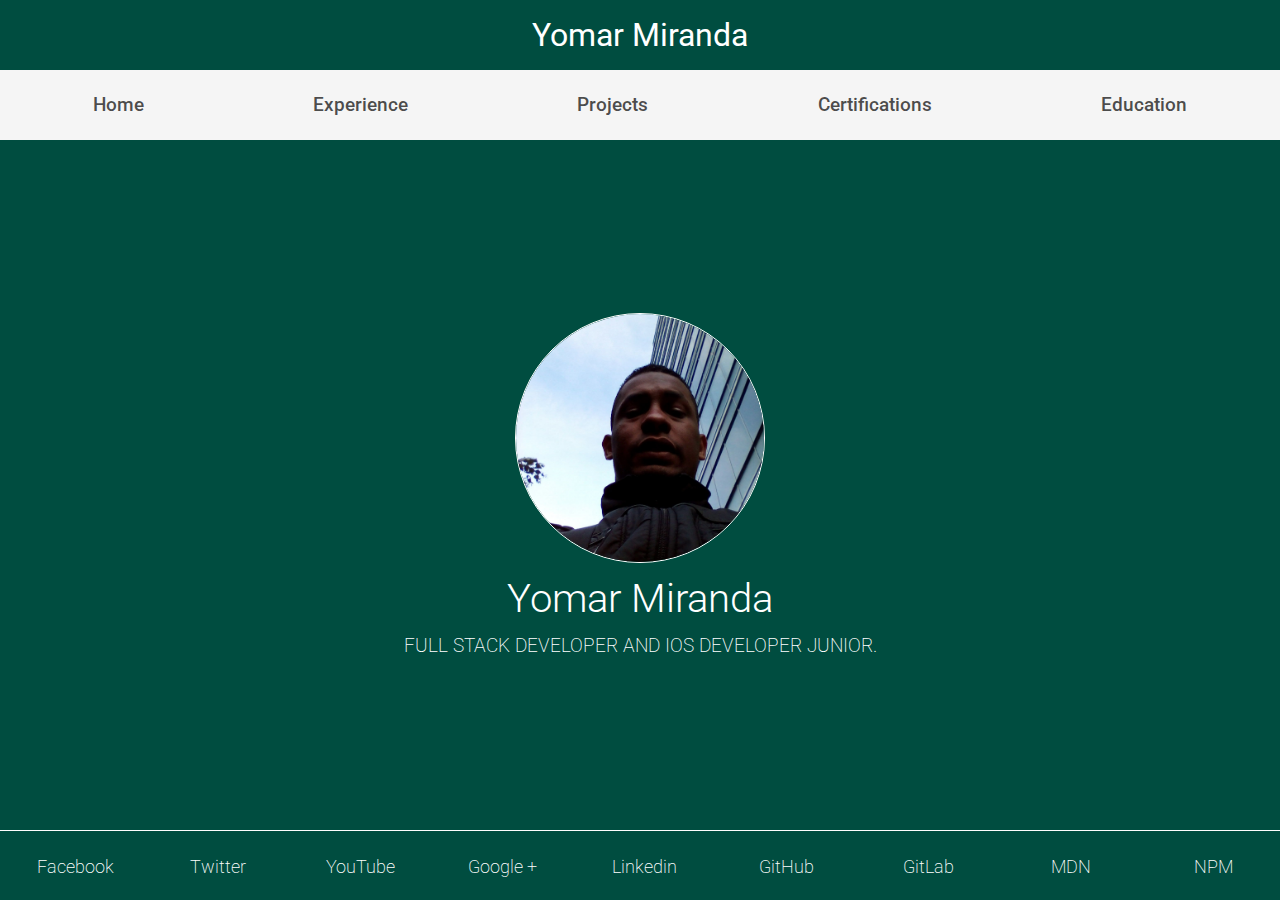
<file: index.html>
<!DOCTYPE html>
<html lang="es">
<head>
	<meta charset="utf-8">
	<meta http-equiv="X-UA-Compatible" content="IE=edge">
	<meta name="viewport" content="width=device-width, user-scalable=no, initial-scale=1.0, maximum-scale=1.0, minimum-scale=1.0">
	<title>Yomar Miranda</title>
	<link rel="icon" href="images/favicon.ico" type="image/x-icon">
	<!-- <link rel="stylesheet" type="text/css" href="https://maxcdn.bootstrapcdn.com/font-awesome/4.7.0/css/font-awesome.min.css"> -->
	<link rel="stylesheet" href="https://use.fontawesome.com/releases/v5.2.0/css/all.css" integrity="sha384-hWVjflwFxL6sNzntih27bfxkr27PmbbK/iSvJ+a4+0owXq79v+lsFkW54bOGbiDQ" crossorigin="anonymous">
	<link href="https://fonts.googleapis.com/css?family=Roboto:100,100i,300,300i,400,400i,500,500i,700,700i,900,900i" rel="stylesheet">
	<link rel="stylesheet" href="css/style.css">
</head>
<body>
	<div class="container">		
		<nav class="nav">
			<div class="logo">
				<a href="index.html">Yomar Miranda</a>				
			</div>

			<div class="menu">
				<ul>
					<li><a href="index.html">Home</a></li>
					<li><a href="experiencia.html">Experience</a></li>
					<li><a href="proyectos.html">Projects</a></li>
					<li><a href="certificaciones.html">Certifications</a></li>
					<li><a href="educacion.html">Education</a></li>
				</ul>				
			</div>
		</nav>

		<main class="main">
			<section class="content content-intro">
				<img src="images/perfil.jpg" alt="Yomar Miranda" class="intro-img">
				<h1 class="intro-titulo">Yomar Miranda</h1>
				<p class="intro-descripcion">
					Full stack developer and iOS developer junior.
				</p>
			</section>
		</main>

		<footer class="footer">
			<div class="redes">
				<a href="https://www.facebook.com/yomar3092" target="_blank">
					<i class="fab fa-facebook" aria-hidden="true">&nbsp;</i>
					Facebook
				</a>

				<a href="https://twitter.com/yomar3092" target="_blank">
					<i class="fab fa-twitter" aria-hidden="true">&nbsp;</i>
					Twitter
				</a>

				<a href="https://www.youtube.com/yomar3092" target="_blank">
					<i class="fab fa-youtube" aria-hidden="true">&nbsp;</i>
					YouTube
				</a>

				<a href="https://plus.google.com/u/0/+yomar3092" target="_blank">
					<i class="fab fa-google-plus" aria-hidden="true">&nbsp;</i>
					Google +
				</a>

				<a href="https://www.linkedin.com/in/yomar3092/" target="_blank">
					<i class="fab fa-linkedin" aria-hidden="true">&nbsp;</i>
					Linkedin
				</a>

				<a href="https://github.com/yomar-dev" target="_blank">
					<i class="fab fa-github" aria-hidden="true">&nbsp;</i>
					GitHub
				</a>

				<a href="https://gitlab.com/yomar_dev" target="_blank">
					<i class="fab fa-gitlab" aria-hidden="true">&nbsp;</i>
					GitLab
				</a>

				<a href="https://developer.mozilla.org/es/profiles/yomar-dev/" target="_blank">
					<i class="fab fa-firefox" aria-hidden="true">&nbsp;</i>
					MDN
				</a>

				<a href="https://www.npmjs.com/~yomar_dev" target="_blank">
					<i class="fab fa-npm" aria-hidden="true">&nbsp;</i>
					NPM
				</a>
			</div>
		</footer>
	</div>
</body>
</html>
</file>
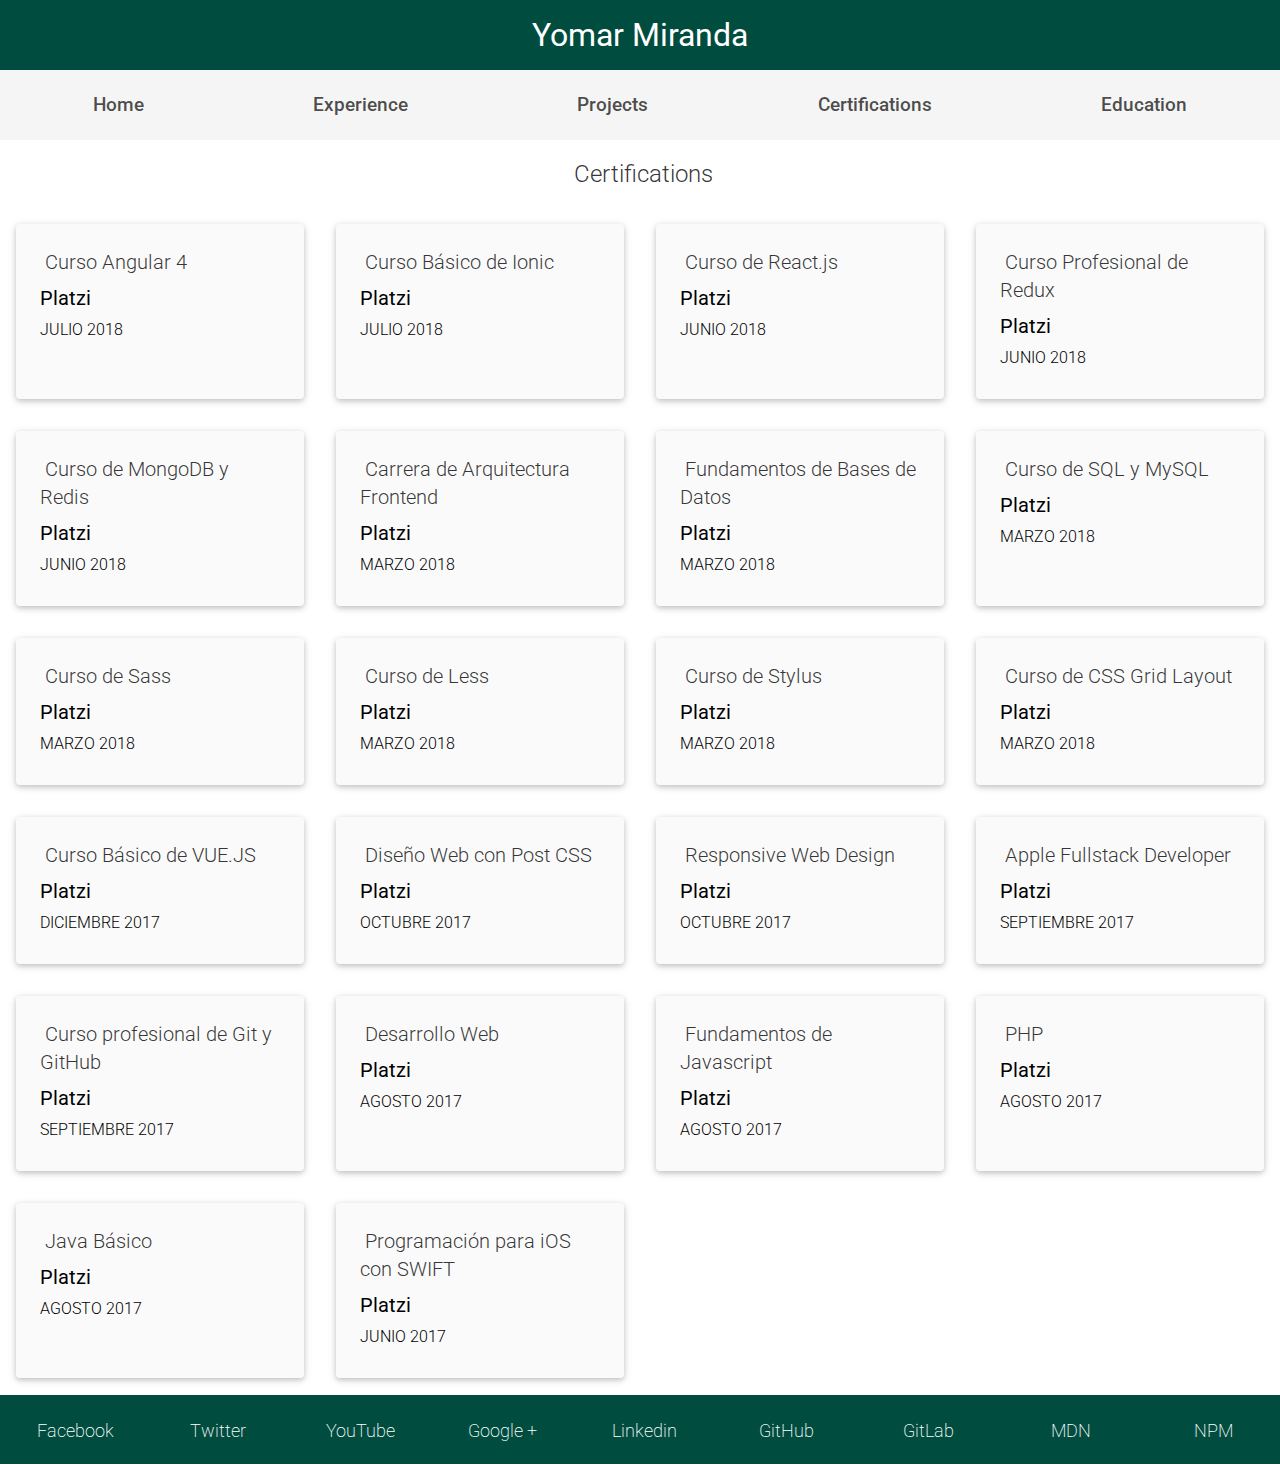
<file: certificaciones.html>
<!DOCTYPE html>
<html lang="es">
<head>
	<meta charset="utf-8">
	<meta http-equiv="X-UA-Compatible" content="IE=edge">
	<meta name="viewport" content="width=device-width, user-scalable=no, initial-scale=1.0, maximum-scale=1.0, minimum-scale=1.0">
	<title>Yomar Miranda</title>
	<link rel="icon" href="images/favicon.ico" type="image/x-icon">
	<!-- <link rel="stylesheet" type="text/css" href="https://maxcdn.bootstrapcdn.com/font-awesome/4.7.0/css/font-awesome.min.css"> -->
	<link rel="stylesheet" href="https://use.fontawesome.com/releases/v5.2.0/css/all.css" integrity="sha384-hWVjflwFxL6sNzntih27bfxkr27PmbbK/iSvJ+a4+0owXq79v+lsFkW54bOGbiDQ" crossorigin="anonymous">
	<link href="https://fonts.googleapis.com/css?family=Roboto:100,100i,300,300i,400,400i,500,500i,700,700i,900,900i" rel="stylesheet">
	<link rel="stylesheet" href="css/style.css">
</head>
<body>
	<div class="container">
		<nav class="nav">
			<div class="logo">
				<a href="index.html">Yomar Miranda</a>				
			</div>

			<div class="menu">
				<ul>
					<li><a href="index.html">Home</a></li>
					<li><a href="experiencia.html">Experience</a></li>
					<li><a href="proyectos.html">Projects</a></li>
					<li><a href="certificaciones.html">Certifications</a></li>
					<li><a href="educacion.html">Education</a></li>
				</ul>				
			</div>
		</nav>

		<main class="main">
			<section class="certificaciones">
				<h2><i class="fa fa-certificate" aria-hidden="true">&nbsp;</i>Certifications</h2>
				
				<div class="certificaciones-cards">
					<article class="card-content">
						<p class="card-title">
							<a href="https://platzi.com/@yomar_dev/curso/angular/diploma/" target="_blank">
								<i class="fa fa-link" aria-hidden="true">&nbsp;</i>Curso Angular 4
							</a>
						</p>
						<p class="card-company">
							<a href="https://platzi.com/" target="_blank">Platzi</a>
						</p>
						<p class="card-date">Julio 2018</p>
					</article>

					<article class="card-content">
						<p class="card-title">
							<a href="https://platzi.com/@yomar_dev/curso/ionic/diploma/" target="_blank">
								<i class="fa fa-link" aria-hidden="true">&nbsp;</i>Curso Básico de Ionic
							</a>
						</p>
						<p class="card-company">
							<a href="https://platzi.com/" target="_blank">Platzi</a>
						</p>
						<p class="card-date">Julio 2018</p>
					</article>

					<article class="card-content">
						<p class="card-title">
							<a href="https://platzi.com/@yomar_dev/curso/react/diploma/" target="_blank">
								<i class="fa fa-link" aria-hidden="true">&nbsp;</i>Curso de React.js
							</a>
						</p>
						<p class="card-company">
							<a href="https://platzi.com/" target="_blank">Platzi</a>
						</p>
						<p class="card-date">Junio 2018</p>
					</article>

					<article class="card-content">
						<p class="card-title">
							<a href="https://platzi.com/@yomar_dev/curso/redux/diploma/" target="_blank">
								<i class="fa fa-link" aria-hidden="true">&nbsp;</i>Curso Profesional de Redux
							</a>
						</p>
						<p class="card-company">
							<a href="https://platzi.com/" target="_blank">Platzi</a>
						</p>
						<p class="card-date">Junio 2018</p>
					</article>

					<article class="card-content">
						<p class="card-title">
							<a href="https://platzi.com/@yomar_dev/curso/mongodb-redis/diploma/" target="_blank">
								<i class="fa fa-link" aria-hidden="true">&nbsp;</i>Curso de MongoDB y Redis
							</a>
						</p>
						<p class="card-company">
							<a href="https://platzi.com/" target="_blank">Platzi</a>
						</p>
						<p class="card-date">Junio 2018</p>
					</article>

					<article class="card-content">
						<p class="card-title">
							<a href="https://platzi.com/@yomar_dev/carrera/arquitecto/diploma/" target="_blank">
								<i class="fa fa-link" aria-hidden="true">&nbsp;</i>Carrera de Arquitectura Frontend
							</a>
						</p>
						<p class="card-company">
							<a href="https://platzi.com/" target="_blank">Platzi</a>
						</p>
						<p class="card-date">Marzo 2018</p>
					</article>

					<article class="card-content">
						<p class="card-title">
							<a href="https://platzi.com/@yomar_dev/curso/bd/diploma/" target="_blank">
								<i class="fa fa-link" aria-hidden="true">&nbsp;</i>Fundamentos de Bases de Datos
							</a>
						</p>
						<p class="card-company">
							<a href="https://platzi.com/" target="_blank">Platzi</a>
						</p>
						<p class="card-date">Marzo 2018</p>
					</article>

					<article class="card-content">
						<p class="card-title">
							<a href="https://platzi.com/@yomar_dev/curso/sql-mysql-2016/diploma/" target="_blank">
								<i class="fa fa-link" aria-hidden="true">&nbsp;</i>Curso de SQL y MySQL
							</a>
						</p>
						<p class="card-company">
							<a href="https://platzi.com/" target="_blank">Platzi</a>
						</p>
						<p class="card-date">Marzo 2018</p>
					</article>

					<article class="card-content">
						<p class="card-title">
							<a href="https://platzi.com/@yomar_dev/curso/sass/diploma/" target="_blank">
								<i class="fa fa-link" aria-hidden="true">&nbsp;</i>Curso de Sass
							</a>
						</p>
						<p class="card-company">
							<a href="https://platzi.com/" target="_blank">Platzi</a>
						</p>
						<p class="card-date">Marzo 2018</p>
					</article>

					<article class="card-content">
						<p class="card-title">
							<a href="https://platzi.com/@yomar_dev/curso/less/diploma/" target="_blank">
								<i class="fa fa-link" aria-hidden="true">&nbsp;</i>Curso de Less
							</a>
						</p>
						<p class="card-company">
							<a href="https://platzi.com/" target="_blank">Platzi</a>
						</p>
						<p class="card-date">Marzo 2018</p>
					</article>

					<article class="card-content">
						<p class="card-title">
							<a href="https://platzi.com/@yomar_dev/curso/stylus/diploma/" target="_blank">
								<i class="fa fa-link" aria-hidden="true">&nbsp;</i>Curso de Stylus
							</a>
						</p>
						<p class="card-company">
							<a href="https://platzi.com/" target="_blank">Platzi</a>
						</p>
						<p class="card-date">Marzo 2018</p>
					</article>

					<article class="card-content">
						<p class="card-title">
							<a href="https://platzi.com/@yomar_dev/curso/css-grid-layout/diploma/" target="_blank">
								<i class="fa fa-link" aria-hidden="true">&nbsp;</i>Curso de CSS Grid Layout
							</a>
						</p>
						<p class="card-company">
							<a href="https://platzi.com/" target="_blank">Platzi</a>
						</p>
						<p class="card-date">Marzo 2018</p>
					</article>

					<article class="card-content">
						<p class="card-title">
							<a href="https://platzi.com/@yomar_dev/curso/vuejs/diploma/" target="_blank">
								<i class="fa fa-link" aria-hidden="true">&nbsp;</i>Curso Básico de VUE.JS
							</a>
						</p>
						<p class="card-company">
							<a href="https://platzi.com/" target="_blank">Platzi</a>
						</p>
						<p class="card-date">Diciembre 2017</p>
					</article>

					<article class="card-content">
						<p class="card-title">
							<a href="https://platzi.com/@yomar_dev/curso/postcss-2016/diploma/" target="_blank">
								<i class="fa fa-link" aria-hidden="true">&nbsp;</i>Diseño Web con Post CSS
							</a>
						</p>
						<p class="card-company">
							<a href="https://platzi.com/" target="_blank">Platzi</a>
						</p>
						<p class="card-date">Octubre 2017</p>
					</article>

					<article class="card-content">
						<p class="card-title">
							<a href="https://platzi.com/@yomar_dev/curso/responsive-design/diploma/" target="_blank">
								<i class="fa fa-link" aria-hidden="true">&nbsp;</i>Responsive Web Design
							</a>
						</p>
						<p class="card-company">
							<a href="https://platzi.com/" target="_blank">Platzi</a>
						</p>
						<p class="card-date">Octubre 2017</p>
					</article>

					<article class="card-content">
						<p class="card-title">
							<a href="https://platzi.com/@yomar_dev/carrera/apple-fullstack/diploma/" target="_blank">
								<i class="fa fa-link" aria-hidden="true">&nbsp;</i>Apple Fullstack Developer
							</a>
						</p>
						<p class="card-company">
							<a href="https://platzi.com/" target="_blank">Platzi</a>
						</p>
						<p class="card-date">Septiembre 2017</p>
					</article>

					<article class="card-content">
						<p class="card-title">
							<a href="https://platzi.com/@yomar_dev/curso/git-github/diploma/" target="_blank">
								<i class="fa fa-link" aria-hidden="true">&nbsp;</i>Curso profesional de Git y GitHub
							</a>
						</p>
						<p class="card-company">
							<a href="https://platzi.com/" target="_blank">Platzi</a>
						</p>
						<p class="card-date">Septiembre 2017</p>
					</article>

					<article class="card-content">
						<p class="card-title">
							<a href="https://platzi.com/@yomar_dev/curso/html5-css3/diploma/" target="_blank">
								<i class="fa fa-link" aria-hidden="true">&nbsp;</i>Desarrollo Web
							</a>
						</p>
						<p class="card-company">
							<a href="https://platzi.com/" target="_blank">Platzi</a>
						</p>
						<p class="card-date">Agosto 2017</p>
					</article>

					<article class="card-content">
						<p class="card-title">
							<a href="https://platzi.com/@yomar_dev/curso/fundamentos-javascript-2017/diploma/" target="_blank">
								<i class="fa fa-link" aria-hidden="true">&nbsp;</i>Fundamentos de Javascript
							</a>
						</p>
						<p class="card-company">
							<a href="https://platzi.com/" target="_blank">Platzi</a>
						</p>
						<p class="card-date">Agosto 2017</p>
					</article>

					<article class="card-content">
						<p class="card-title">
							<a href="https://platzi.com/@yomar_dev/curso/php-2017/diploma/" target="_blank">
								<i class="fa fa-link" aria-hidden="true">&nbsp;</i>PHP
							</a>
						</p>
						<p class="card-company">
							<a href="https://platzi.com/" target="_blank">Platzi</a>
						</p>
						<p class="card-date">Agosto 2017</p>
					</article>

					<article class="card-content">
						<p class="card-title">
							<a href="https://platzi.com/@yomar_dev/curso/java-basico-2015/diploma/" target="_blank">
								<i class="fa fa-link" aria-hidden="true">&nbsp;</i>Java Básico
							</a>
						</p>
						<p class="card-company">
							<a href="https://platzi.com/" target="_blank">Platzi</a>
						</p>
						<p class="card-date">Agosto 2017</p>
					</article>

					<article class="card-content">
						<p class="card-title">
							<a href="https://platzi.com/@yomar_dev/curso/swift-2016/diploma/" target="_blank">
								<i class="fa fa-link" aria-hidden="true">&nbsp;</i>Programación para iOS con SWIFT
							</a>
						</p>
						<p class="card-company">
							<a href="https://platzi.com/" target="_blank">Platzi</a>
						</p>
						<p class="card-date">Junio 2017</p>
					</article>
				</div>
			</section>
		</main>

		<footer class="footer">
			<div class="redes">
				<a href="https://www.facebook.com/yomar3092" target="_blank">
					<i class="fab fa-facebook" aria-hidden="true">&nbsp;</i>
					Facebook
				</a>

				<a href="https://twitter.com/yomar3092" target="_blank">
					<i class="fab fa-twitter" aria-hidden="true">&nbsp;</i>
					Twitter
				</a>

				<a href="https://www.youtube.com/yomar3092" target="_blank">
					<i class="fab fa-youtube" aria-hidden="true">&nbsp;</i>
					YouTube
				</a>

				<a href="https://plus.google.com/u/0/+yomar3092" target="_blank">
					<i class="fab fa-google-plus" aria-hidden="true">&nbsp;</i>
					Google +
				</a>

				<a href="https://www.linkedin.com/in/yomar3092/" target="_blank">
					<i class="fab fa-linkedin" aria-hidden="true">&nbsp;</i>
					Linkedin
				</a>

				<a href="https://github.com/yomar-dev" target="_blank">
					<i class="fab fa-github" aria-hidden="true">&nbsp;</i>
					GitHub
				</a>

				<a href="https://gitlab.com/yomar_dev" target="_blank">
					<i class="fab fa-gitlab" aria-hidden="true">&nbsp;</i>
					GitLab
				</a>

				<a href="https://developer.mozilla.org/es/profiles/yomar-dev/" target="_blank">
					<i class="fab fa-firefox" aria-hidden="true">&nbsp;</i>
					MDN
				</a>

				<a href="https://www.npmjs.com/~yomar_dev" target="_blank">
					<i class="fab fa-npm" aria-hidden="true">&nbsp;</i>
					NPM
				</a>
			</div>
		</footer>
	</div>
</body>
</html>
</file>
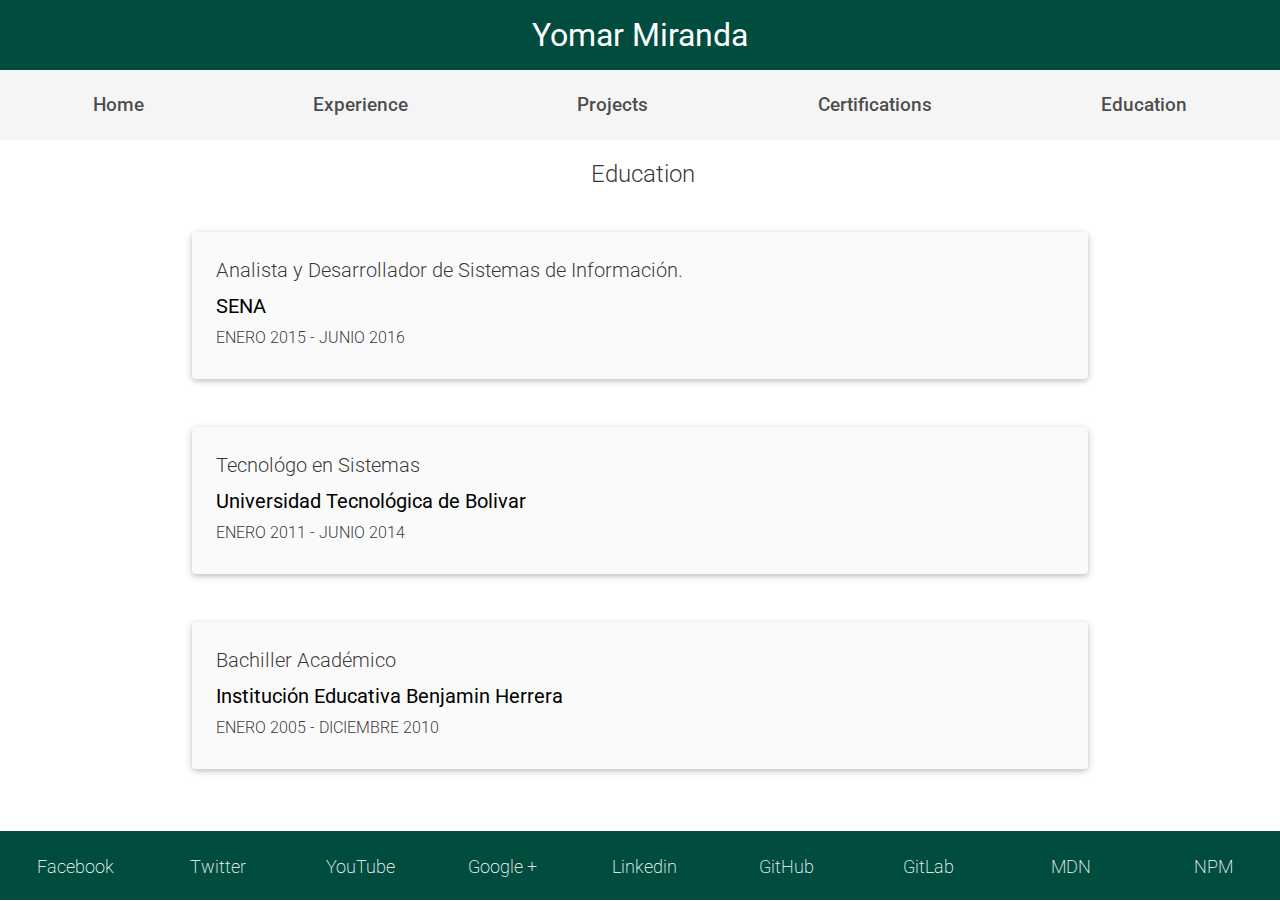
<file: educacion.html>
<!DOCTYPE html>
<html lang="es">
<head>
	<meta charset="utf-8">
	<meta http-equiv="X-UA-Compatible" content="IE=edge">
	<meta name="viewport" content="width=device-width, user-scalable=no, initial-scale=1.0, maximum-scale=1.0, minimum-scale=1.0">
	<title>Yomar Miranda</title>
	<link rel="icon" href="images/favicon.ico" type="image/x-icon">
	<!-- <link rel="stylesheet" type="text/css" href="https://maxcdn.bootstrapcdn.com/font-awesome/4.7.0/css/font-awesome.min.css"> -->
	<link rel="stylesheet" href="https://use.fontawesome.com/releases/v5.2.0/css/all.css" integrity="sha384-hWVjflwFxL6sNzntih27bfxkr27PmbbK/iSvJ+a4+0owXq79v+lsFkW54bOGbiDQ" crossorigin="anonymous">
	<link href="https://fonts.googleapis.com/css?family=Roboto:100,100i,300,300i,400,400i,500,500i,700,700i,900,900i" rel="stylesheet">
	<link rel="stylesheet" href="css/style.css">
</head>
<body>
	<div class="container">
		<nav class="nav">
			<div class="logo">
				<a href="index.html">Yomar Miranda</a>				
			</div>

			<div class="menu">
				<ul>
					<li><a href="index.html">Home</a></li>
					<li><a href="experiencia.html">Experience</a></li>
					<li><a href="proyectos.html">Projects</a></li>
					<li><a href="certificaciones.html">Certifications</a></li>
					<li><a href="educacion.html">Education</a></li>
				</ul>				
			</div>
		</nav>

		<main class="main">
			<section class="content-cards">
				<h2><i class="fa fa-graduation-cap" aria-hidden="true">&nbsp;</i>Education</h2>
				
				<article class="card-content">
					<p class="card-title">Analista y Desarrollador de Sistemas de Información.</p>
					<p class="card-company">
						<a href="http://www.sena.edu.co/" target="_blank">SENA</a>
					</p>
					<p class="card-date">Enero 2015 - Junio 2016</p>
				</article>

				<article class="card-content">
					<p class="card-title">Tecnológo en Sistemas</p>
					<p class="card-company">
						<a href="http://unitecnologica.edu.co/" target="_blank">Universidad Tecnológica de Bolivar</a>
					</p>
					<p class="card-date">Enero 2011 - Junio 2014</p>
				</article>

				<article class="card-content">
					<p class="card-title">Bachiller Académico</p>
					<p class="card-company">
						<a href="#" target="_blank">Institución Educativa Benjamin Herrera</a>
					</p>
					<p class="card-date">Enero 2005 - Diciembre 2010</p>
				</article>
			</section>
		</main>

		<footer class="footer">
			<div class="redes">
				<a href="https://www.facebook.com/yomar3092" target="_blank">
					<i class="fab fa-facebook" aria-hidden="true">&nbsp;</i>
					Facebook
				</a>

				<a href="https://twitter.com/yomar3092" target="_blank">
					<i class="fab fa-twitter" aria-hidden="true">&nbsp;</i>
					Twitter
				</a>

				<a href="https://www.youtube.com/yomar3092" target="_blank">
					<i class="fab fa-youtube" aria-hidden="true">&nbsp;</i>
					YouTube
				</a>

				<a href="https://plus.google.com/u/0/+yomar3092" target="_blank">
					<i class="fab fa-google-plus" aria-hidden="true">&nbsp;</i>
					Google +
				</a>

				<a href="https://www.linkedin.com/in/yomar3092/" target="_blank">
					<i class="fab fa-linkedin" aria-hidden="true">&nbsp;</i>
					Linkedin
				</a>

				<a href="https://github.com/yomar-dev" target="_blank">
					<i class="fab fa-github" aria-hidden="true">&nbsp;</i>
					GitHub
				</a>

				<a href="https://gitlab.com/yomar_dev" target="_blank">
					<i class="fab fa-gitlab" aria-hidden="true">&nbsp;</i>
					GitLab
				</a>

				<a href="https://developer.mozilla.org/es/profiles/yomar-dev/" target="_blank">
					<i class="fab fa-firefox" aria-hidden="true">&nbsp;</i>
					MDN
				</a>

				<a href="https://www.npmjs.com/~yomar_dev" target="_blank">
					<i class="fab fa-npm" aria-hidden="true">&nbsp;</i>
					NPM
				</a>
			</div>
		</footer>
	</div>
</body>
</html>
</file>
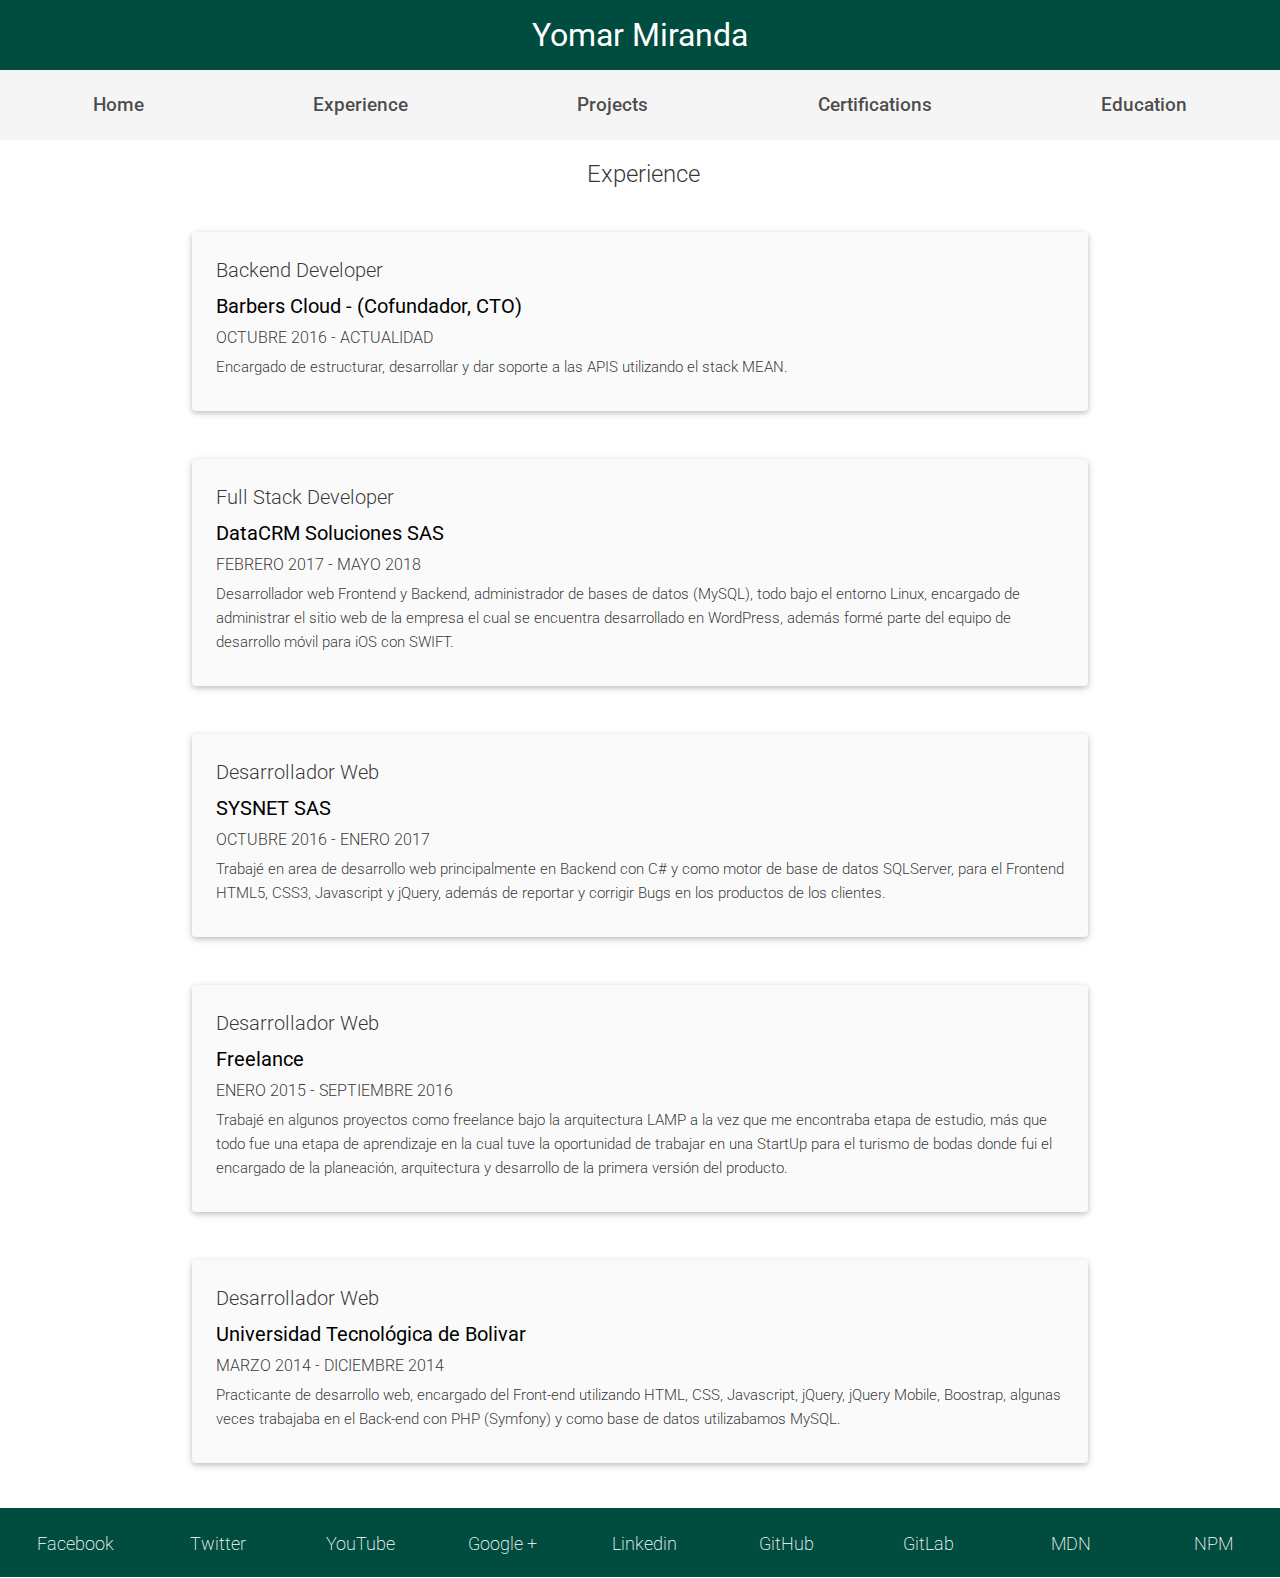
<file: experiencia.html>
<!DOCTYPE html>
<html lang="es">
<head>
	<meta charset="utf-8">
	<meta http-equiv="X-UA-Compatible" content="IE=edge">
	<meta name="viewport" content="width=device-width, user-scalable=no, initial-scale=1.0, maximum-scale=1.0, minimum-scale=1.0">
	<title>Yomar Miranda</title>
	<link rel="icon" href="images/favicon.ico" type="image/x-icon">
	<!-- <link rel="stylesheet" type="text/css" href="https://maxcdn.bootstrapcdn.com/font-awesome/4.7.0/css/font-awesome.min.css"> -->
	<link rel="stylesheet" href="https://use.fontawesome.com/releases/v5.2.0/css/all.css" integrity="sha384-hWVjflwFxL6sNzntih27bfxkr27PmbbK/iSvJ+a4+0owXq79v+lsFkW54bOGbiDQ" crossorigin="anonymous">
	<link href="https://fonts.googleapis.com/css?family=Roboto:100,100i,300,300i,400,400i,500,500i,700,700i,900,900i" rel="stylesheet">
	<link rel="stylesheet" href="css/style.css">
</head>
<body>
	<div class="container">
		<nav class="nav">
			<div class="logo">
				<a href="index.html">Yomar Miranda</a>				
			</div>

			<div class="menu">
				<ul>
					<li><a href="index.html">Home</a></li>
					<li><a href="experiencia.html">Experience</a></li>
					<li><a href="proyectos.html">Projects</a></li>
					<li><a href="certificaciones.html">Certifications</a></li>
					<li><a href="educacion.html">Education</a></li>
				</ul>				
			</div>
		</nav>

		<main class="main">
			<section class="content-cards">
				<h2><i class="fas fa-briefcase" aria-hidden="true">&nbsp;</i>Experience</h2>

				<article class="card-content">
					<p class="card-title">Backend Developer</p>
					<p class="card-company">
						<a href="https://barberscloud.com.co/" target="_blank">Barbers Cloud - (Cofundador, CTO)</a>
					</p>
					<p class="card-date">Octubre 2016 - Actualidad</p>
					<p class="card-description">
						Encargado de estructurar, desarrollar y dar soporte a las APIS utilizando el stack MEAN.
					</p>
				</article>
				
				<article class="card-content">
					<p class="card-title">Full Stack Developer</p>
					<p class="card-company">
						<a href="https://www.datacrm.com/" target="_blank">DataCRM Soluciones SAS</a>
					</p>
					<p class="card-date">Febrero 2017 - Mayo 2018</p>
					<p class="card-description">
						Desarrollador web Frontend y Backend, administrador de bases de datos (MySQL), todo bajo el entorno Linux, encargado de administrar el sitio web de la empresa el cual se encuentra desarrollado en WordPress, además formé parte del equipo de desarrollo móvil para iOS con SWIFT.
					</p>
				</article>

				<article class="card-content">
					<p class="card-title">Desarrollador Web</p>
					<p class="card-company">
						<a href="http://sysnet.com.co/" target="_blank">SYSNET SAS</a>
					</p>
					<p class="card-date">Octubre 2016 - Enero 2017</p>
					<p class="card-description">
						Trabajé en area de desarrollo web principalmente en Backend con C# y como motor de base de datos SQLServer, para el Frontend HTML5, CSS3, Javascript y jQuery, además de reportar y corrigir Bugs en los productos de los clientes.
					</p>
				</article>

				<article class="card-content">
					<p class="card-title">Desarrollador Web</p>
					<p class="card-company">
						<a href="#" target="_blank">Freelance</a>
					</p>
					<p class="card-date">Enero 2015 - Septiembre 2016</p>
					<p class="card-description">
						Trabajé en algunos proyectos como freelance bajo la arquitectura LAMP a la vez que me encontraba etapa de estudio, más que todo fue una etapa de aprendizaje en la cual tuve la oportunidad de trabajar en una StartUp para el turismo de bodas donde fui el encargado de la planeación, arquitectura y desarrollo de la primera versión del producto.
					</p>
				</article>

				<article class="card-content">
					<p class="card-title">Desarrollador Web</p>
					<p class="card-company">
						<a href="http://www.unitecnologica.edu.co/" target="_blank">Universidad Tecnológica de Bolivar</a>
					</p>
					<p class="card-date">Marzo 2014 - Diciembre 2014</p>
					<p class="card-description">
						Practicante de desarrollo web, encargado del Front-end utilizando HTML, CSS, Javascript, jQuery, jQuery Mobile, Boostrap, algunas veces trabajaba en el Back-end con PHP (Symfony) y como base de datos utilizabamos MySQL.
					</p>
				</article>
			</section>
		</main>

		<footer class="footer">
			<div class="redes">
				<a href="https://www.facebook.com/yomar3092" target="_blank">
					<i class="fab fa-facebook" aria-hidden="true">&nbsp;</i>
					Facebook
				</a>

				<a href="https://twitter.com/yomar3092" target="_blank">
					<i class="fab fa-twitter" aria-hidden="true">&nbsp;</i>
					Twitter
				</a>

				<a href="https://www.youtube.com/yomar3092" target="_blank">
					<i class="fab fa-youtube" aria-hidden="true">&nbsp;</i>
					YouTube
				</a>

				<a href="https://plus.google.com/u/0/+yomar3092" target="_blank">
					<i class="fab fa-google-plus" aria-hidden="true">&nbsp;</i>
					Google +
				</a>

				<a href="https://www.linkedin.com/in/yomar3092/" target="_blank">
					<i class="fab fa-linkedin" aria-hidden="true">&nbsp;</i>
					Linkedin
				</a>

				<a href="https://github.com/yomar-dev" target="_blank">
					<i class="fab fa-github" aria-hidden="true">&nbsp;</i>
					GitHub
				</a>

				<a href="https://gitlab.com/yomar_dev" target="_blank">
					<i class="fab fa-gitlab" aria-hidden="true">&nbsp;</i>
					GitLab
				</a>

				<a href="https://developer.mozilla.org/es/profiles/yomar-dev/" target="_blank">
					<i class="fab fa-firefox" aria-hidden="true">&nbsp;</i>
					MDN
				</a>

				<a href="https://www.npmjs.com/~yomar_dev" target="_blank">
					<i class="fab fa-npm" aria-hidden="true">&nbsp;</i>
					NPM
				</a>
			</div>
		</footer>
	</div>
</body>
</html>
</file>
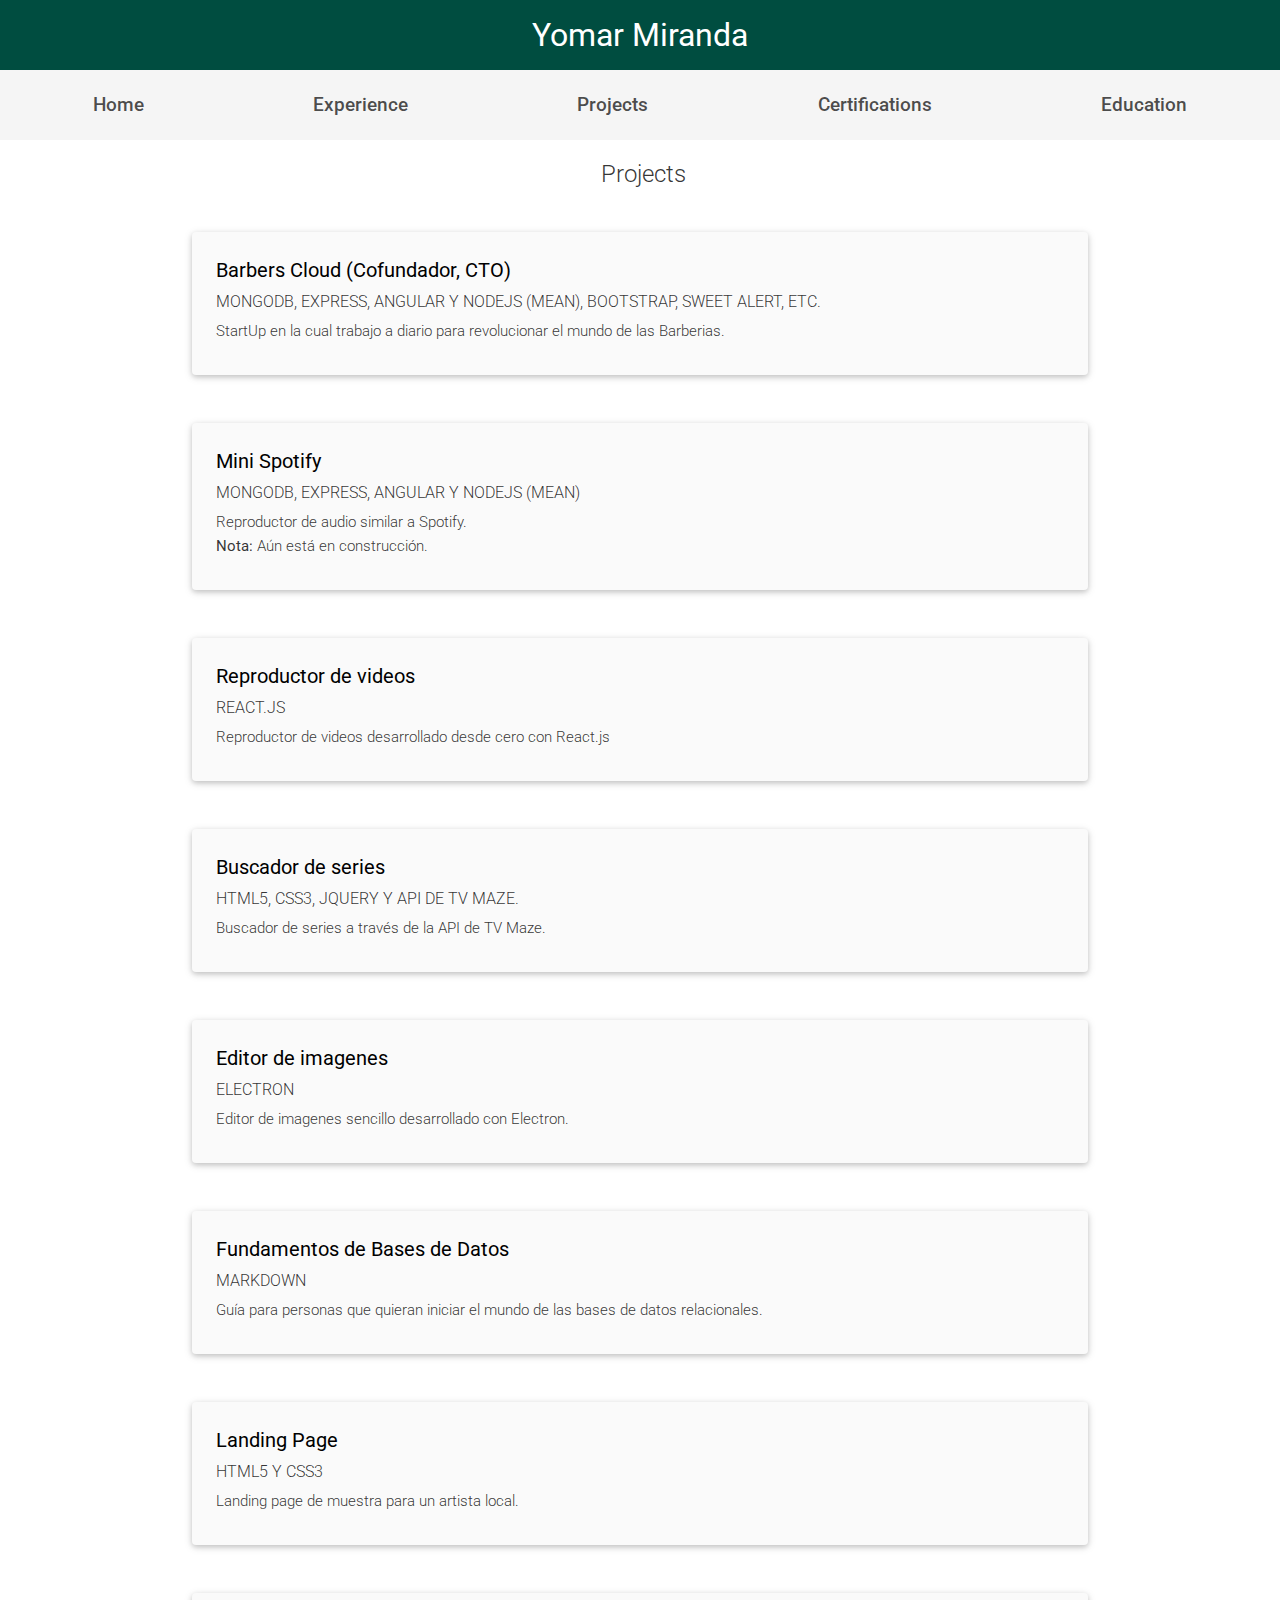
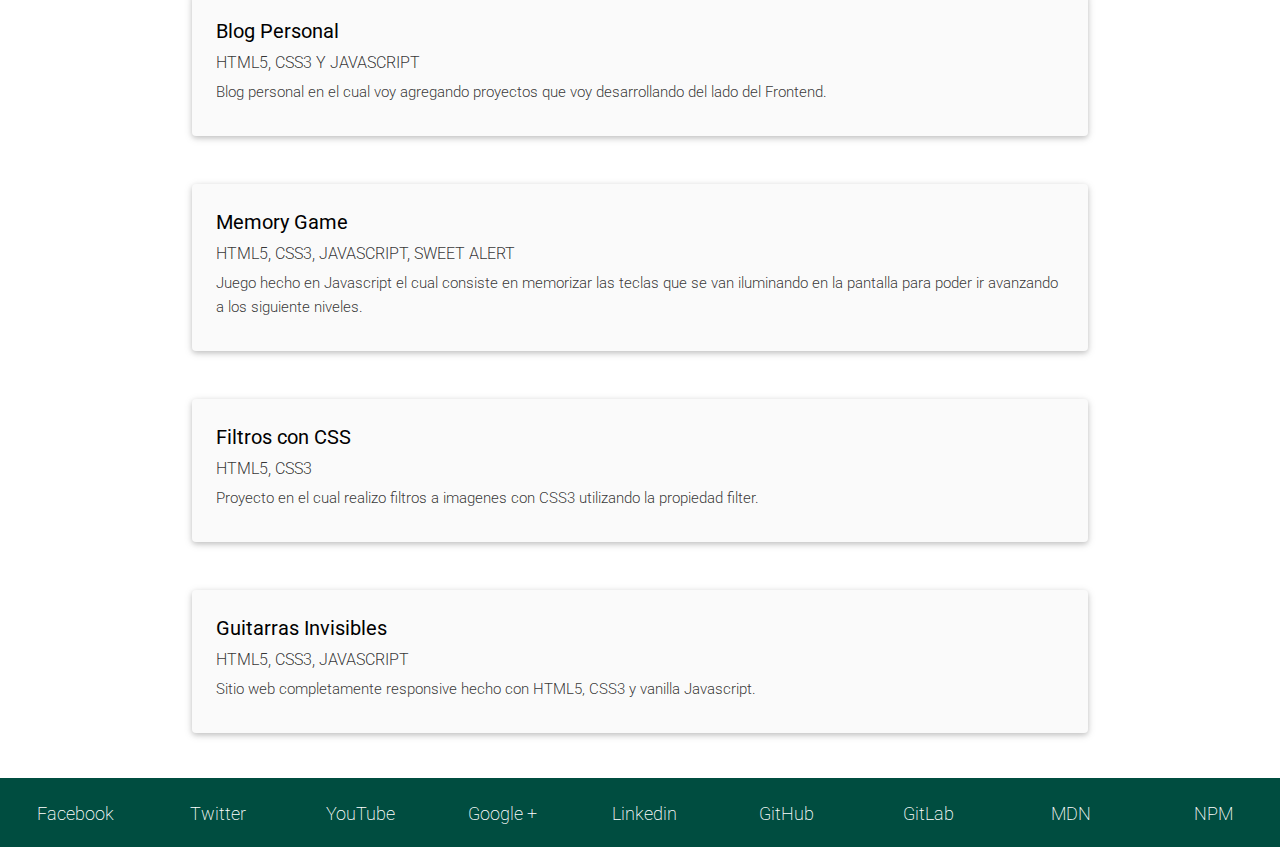
<file: proyectos.html>
<!DOCTYPE html>
<html lang="es">
<head>
	<meta charset="utf-8">
	<meta http-equiv="X-UA-Compatible" content="IE=edge">
	<meta name="viewport" content="width=device-width, user-scalable=no, initial-scale=1.0, maximum-scale=1.0, minimum-scale=1.0">
	<title>Yomar Miranda</title>
	<link rel="icon" href="images/favicon.ico" type="image/x-icon">
	<!-- <link rel="stylesheet" type="text/css" href="https://maxcdn.bootstrapcdn.com/font-awesome/4.7.0/css/font-awesome.min.css"> -->
	<link rel="stylesheet" href="https://use.fontawesome.com/releases/v5.2.0/css/all.css" integrity="sha384-hWVjflwFxL6sNzntih27bfxkr27PmbbK/iSvJ+a4+0owXq79v+lsFkW54bOGbiDQ" crossorigin="anonymous">
	<link href="https://fonts.googleapis.com/css?family=Roboto:100,100i,300,300i,400,400i,500,500i,700,700i,900,900i" rel="stylesheet">
	<link rel="stylesheet" href="css/style.css">
</head>
<body>
	<div class="container">
		<nav class="nav">
			<div class="logo">
				<a href="index.html">Yomar Miranda</a>				
			</div>

			<div class="menu">
				<ul>
					<li><a href="index.html">Home</a></li>
					<li><a href="experiencia.html">Experience</a></li>
					<li><a href="proyectos.html">Projects</a></li>
					<li><a href="certificaciones.html">Certifications</a></li>
					<li><a href="educacion.html">Education</a></li>
				</ul>				
			</div>
		</nav>

		<main class="main">
			<section class="content-cards">
				<h2><i class="fa fa-wrench" aria-hidden="true">&nbsp;</i>Projects</h2>

				<article class="card-content">
					<p class="card-company">
						<a href="https://barberscloud.com.co/" target="_blank">Barbers Cloud (Cofundador, CTO)</a>
					</p>
					<p class="card-date">MongoDB, Express, Angular y NodeJS (MEAN), Bootstrap, Sweet Alert, etc.</p>
					<p class="card-description">
						StartUp en la cual trabajo a diario para revolucionar el mundo de las Barberias.
					</p>
				</article>
				
				<article class="card-content">
					<p class="card-company">
						<a href="https://github.com/yomar-dev/mini-spotify" target="_blank">Mini Spotify</a>
					</p>
					<p class="card-date">MongoDB, Express, Angular y NodeJS (MEAN)</p>
					<p class="card-description">
						Reproductor de audio similar a Spotify. <br>
						<strong>Nota:</strong> Aún está en construcción.
					</p>
				</article>
				
				<article class="card-content">
					<p class="card-company">
						<a href="https://github.com/yomar-dev/platzi-video-react" target="_blank">Reproductor de videos</a>
					</p>
					<p class="card-date">React.js</p>
					<p class="card-description">
						Reproductor de videos desarrollado desde cero con React.js
					</p>
				</article>
				
				<article class="card-content">
					<p class="card-company">
						<a href="https://yomar-dev.github.io/tvify/" target="_blank">Buscador de series</a>
					</p>
					<p class="card-date">HTML5, CSS3, JQUERY y API de TV Maze.</p>
					<p class="card-description">
						Buscador de series a través de la API de TV Maze.
					</p>
				</article>
				
				<article class="card-content">
					<p class="card-company">
						<a href="https://github.com/yomar-dev/platzi-pics" target="_blank">Editor de imagenes</a>
					</p>
					<p class="card-date">Electron</p>
					<p class="card-description">
						Editor de imagenes sencillo desarrollado con Electron.
					</p>
				</article>
				
				<article class="card-content">
					<p class="card-company">
						<a href="https://github.com/yomar-dev/fundamentos-bd" target="_blank">Fundamentos de Bases de Datos</a>
					</p>
					<p class="card-date">Markdown</p>
					<p class="card-description">
						Guía para personas que quieran iniciar el mundo de las bases de datos relacionales.
					</p>
				</article>
				
				<article class="card-content">
					<p class="card-company">
						<a href="https://yomar-dev.github.io/background-video/" target="_blank">Landing Page</a>
					</p>
					<p class="card-date">HTML5 Y CSS3</p>
					<p class="card-description">
						Landing page de muestra para un artista local.
					</p>
				</article>
				
				<article class="card-content">
					<p class="card-company">
						<a href="https://yomar-dev.github.io/blog/" target="_blank">Blog Personal</a>
					</p>
					<p class="card-date">HTML5, CSS3 y Javascript</p>
					<p class="card-description">
						Blog personal en el cual voy agregando proyectos que voy desarrollando del lado del Frontend.
					</p>
				</article>

				<article class="card-content">
					<p class="card-company">
						<a href="https://yomar-dev.github.io/memory-game/" target="_blank">Memory Game</a>
					</p>
					<p class="card-date">HTML5, CSS3, Javascript, Sweet Alert</p>
					<p class="card-description">
						Juego hecho en Javascript el cual consiste en memorizar las teclas que se van iluminando en la pantalla para poder ir avanzando a los siguiente niveles.
					</p>
				</article>

				<article class="card-content">
					<p class="card-company">
						<a href="https://yomar-dev.github.io/filtros-css/" target="_blank">Filtros con CSS</a>
					</p>
					<p class="card-date">HTML5, CSS3</p>
					<p class="card-description">
						Proyecto en el cual realizo filtros a imagenes con CSS3 utilizando la propiedad filter.
					</p>
				</article>

				<article class="card-content">
					<p class="card-company">
						<a href="https://yomar-dev.github.io/invie/" target="_blank">Guitarras Invisibles</a>
					</p>
					<p class="card-date">HTML5, CSS3, Javascript</p>
					<p class="card-description">
						Sitio web completamente responsive hecho con HTML5, CSS3 y vanilla Javascript.
					</p>
				</article>
			</section>
		</main>

		<footer class="footer">
			<div class="redes">
				<a href="https://www.facebook.com/yomar3092" target="_blank">
					<i class="fab fa-facebook" aria-hidden="true">&nbsp;</i>
					Facebook
				</a>

				<a href="https://twitter.com/yomar3092" target="_blank">
					<i class="fab fa-twitter" aria-hidden="true">&nbsp;</i>
					Twitter
				</a>

				<a href="https://www.youtube.com/yomar3092" target="_blank">
					<i class="fab fa-youtube" aria-hidden="true">&nbsp;</i>
					YouTube
				</a>

				<a href="https://plus.google.com/u/0/+yomar3092" target="_blank">
					<i class="fab fa-google-plus" aria-hidden="true">&nbsp;</i>
					Google +
				</a>

				<a href="https://www.linkedin.com/in/yomar3092/" target="_blank">
					<i class="fab fa-linkedin" aria-hidden="true">&nbsp;</i>
					Linkedin
				</a>

				<a href="https://github.com/yomar-dev" target="_blank">
					<i class="fab fa-github" aria-hidden="true">&nbsp;</i>
					GitHub
				</a>

				<a href="https://gitlab.com/yomar_dev" target="_blank">
					<i class="fab fa-gitlab" aria-hidden="true">&nbsp;</i>
					GitLab
				</a>

				<a href="https://developer.mozilla.org/es/profiles/yomar-dev/" target="_blank">
					<i class="fab fa-firefox" aria-hidden="true">&nbsp;</i>
					MDN
				</a>

				<a href="https://www.npmjs.com/~yomar_dev" target="_blank">
					<i class="fab fa-npm" aria-hidden="true">&nbsp;</i>
					NPM
				</a>
			</div>
		</footer>
	</div>
</body>
</html>
</file>
<file: css/style.css>
*{
	font-family: 'Roboto', sans-serif;
	margin: 0;
	padding: 0;
	box-sizing: border-box;
}

body{
	min-height: 100vh;
}

a{
	text-decoration: none;
}

img{
	width: 100%;
}

.logo{
	background-color: #004d40;
	display: flex;
	justify-content: center;
	align-items: center;
	height: 70px;
}

.logo a{
	color: #fff;
	font-size: 2em;
	font-weight: 400;
}

.menu ul{
	background-color: #f5f5f5;
	display: flex;
	justify-content: space-between;
	list-style: none;
	line-height: 70px;
	padding: 0 .5em;
}

.menu ul li{
	font-size: .8em;
}

.menu li a{
	color: rgba(0, 0, 0, .7);
	font-weight: 500;
	display: inline-block;
}

.content-intro{
	background-color: #004d40;
	color: #fff;
	display: flex;
	align-items: center;
	flex-direction: column;
	justify-content: center;
	padding: 20px 0;
	height: 100%;
}

.intro-img{
	border: 1px solid #fff;
	border-radius: 50%;
	height: 200px;
	width: 200px;
}

.intro-titulo{
	font-weight: 300;
	font-size: 2em;
	margin: .3em 0;
}

.intro-descripcion{
	font-size: .9em;
	font-weight: 200;
	text-align: center;
	text-transform: uppercase;
}

.footer{
	background: #004d40;
	border-top: 1px solid #fff;
}

.redes{
	display: grid;
	grid-template-columns: 1fr 1fr 1fr;
	grid-template-rows: 60px 60px 60px;
	justify-content: center;
	align-items: center;
	text-align: center;
}

.redes a, .redes i{
	color: #fff;
	font-weight: 200;
	font-size: 1em;
}

.content-cards{
	color: rgba(0, 0, 0, .8);
	margin: 20px 0;
	display: flex;
	justify-content: center;
	align-items: center;
	flex-direction: column;
}

.content-cards h2{
	font-weight: 300;
	margin-bottom: 20px;
}

article.card-content{
	background: #fafafa;
	border-radius: 4px;
	box-shadow: 0 2px 5px 0 rgba(0, 0, 0, .16), 0 2px 10px 0 rgba(0, 0, 0, .12);
	margin: 1.5em 0;
	padding: 1.5em;
	width: 90%;
}

.card-title,
.card-company,
.card-date,
.card-description{
	padding-bottom: 8px;
}

.card-title{
	font-weight: 300;
	font-size: 20px;
	line-height: 28px;
}

.card-title a,
.card-title a:visited{
	color: rgba(0, 0, 0, .8);
}

.card-title a:hover{
	color: #004d40;
	text-decoration: underline;
}

.card-company{
	font-weight: 400;
	font-size: 20px;
	line-height: 28px;
}

.card-company a{
	color: #000;	
}

.card-date{
	font-weight: 300;
	text-transform: uppercase;
}

.card-description{
	font-weight: 300;
	font-size: 15px;
	line-height: 24px;
}

.certificaciones{
	
}

.certificaciones h2{
	color: rgba(0, 0, 0, .8);
	text-align: center;
	font-weight: 300;
	margin: 20px 0;
}

.certificaciones-cards{
	display: grid;
}

.certificaciones-cards article.card-content{
	margin: 1em auto;
	width: 90%;
}

@media screen and (min-width: 320px) {
	.certificaciones-cards{
		grid-template-columns: 1fr;
	}
}

@media screen and (min-width: 480px) {
	.menu ul{
		justify-content: space-around;
	}

	.menu ul li{
		font-size: 1em;
	}

	.intro-descripcion{
		font-size: 1em;
	}

	.certificaciones-cards{
		grid-template-columns: 1fr 1fr;
	}
}

@media screen and (min-width: 768px) {
	.container{
		display: grid;
		grid-template-rows: 140px 1fr 70px;
		grid-template-areas: 'nav' 'main' 'footer';
		min-height: 100vh;
	}

	.menu ul li{
		font-size: 1.2em;
	}

	.content-intro{
		padding: 50px 0;
	}

	.redes{
		grid-template-columns: repeat(9, 1fr);
		grid-template-rows: 70px;
	}

	.redes a, .redes i{
		font-size: .9em;
	}

	.certificaciones-cards{
		grid-template-columns: 1fr 1fr 1fr;
	}
} 

@media screen and (min-width: 992px) {
	.intro-img{
		height: 250px;
		width: 250px;
	}

	.intro-titulo{
		font-size: 2.5em;
	}

	.intro-descripcion{
		font-size: 1.2em;
	}

	.redes a, .redes i{
		font-size: 1em;
	}

	article.card-content{
		width: 70%;
	}

	.certificaciones-cards{
		grid-template-columns: 1fr 1fr 1fr 1fr;
	}
} 

@media screen and (min-width: 1200px) {
	article.card-content{
		max-width: 900px;
	}

	.redes a, .redes i{
		font-size: 1.1em;
	}
}
</file>
